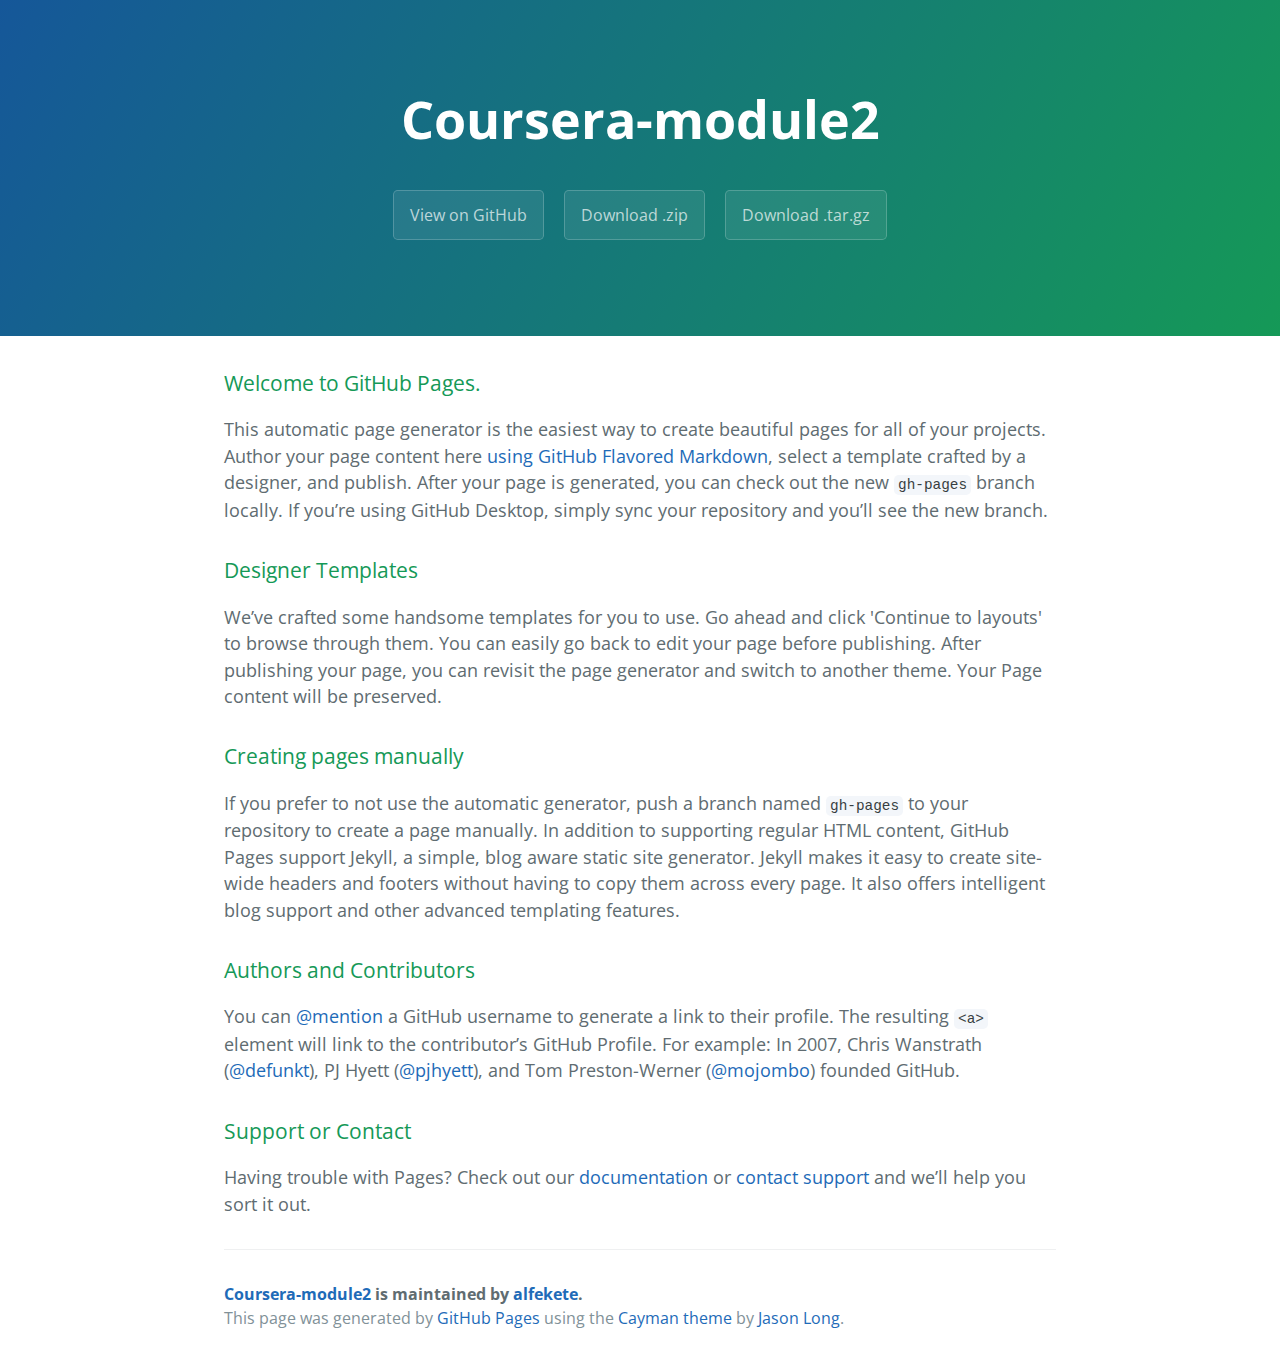
<file: index.html>
<!DOCTYPE html>
<html lang="en-us">
  <head>
    <meta charset="UTF-8">
    <title>Coursera-module2 by alfekete</title>
    <meta name="viewport" content="width=device-width, initial-scale=1">
    <link rel="stylesheet" type="text/css" href="stylesheets/normalize.css" media="screen">
    <link href='https://fonts.googleapis.com/css?family=Open+Sans:400,700' rel='stylesheet' type='text/css'>
    <link rel="stylesheet" type="text/css" href="stylesheets/stylesheet.css" media="screen">
    <link rel="stylesheet" type="text/css" href="stylesheets/github-light.css" media="screen">
  </head>
  <body>
    <section class="page-header">
      <h1 class="project-name">Coursera-module2</h1>
      <h2 class="project-tagline"></h2>
      <a href="https://github.com/alfekete/coursera-module2" class="btn">View on GitHub</a>
      <a href="https://github.com/alfekete/coursera-module2/zipball/master" class="btn">Download .zip</a>
      <a href="https://github.com/alfekete/coursera-module2/tarball/master" class="btn">Download .tar.gz</a>
    </section>

    <section class="main-content">
      <h3>
<a id="welcome-to-github-pages" class="anchor" href="#welcome-to-github-pages" aria-hidden="true"><span aria-hidden="true" class="octicon octicon-link"></span></a>Welcome to GitHub Pages.</h3>

<p>This automatic page generator is the easiest way to create beautiful pages for all of your projects. Author your page content here <a href="https://guides.github.com/features/mastering-markdown/">using GitHub Flavored Markdown</a>, select a template crafted by a designer, and publish. After your page is generated, you can check out the new <code>gh-pages</code> branch locally. If you’re using GitHub Desktop, simply sync your repository and you’ll see the new branch.</p>

<h3>
<a id="designer-templates" class="anchor" href="#designer-templates" aria-hidden="true"><span aria-hidden="true" class="octicon octicon-link"></span></a>Designer Templates</h3>

<p>We’ve crafted some handsome templates for you to use. Go ahead and click 'Continue to layouts' to browse through them. You can easily go back to edit your page before publishing. After publishing your page, you can revisit the page generator and switch to another theme. Your Page content will be preserved.</p>

<h3>
<a id="creating-pages-manually" class="anchor" href="#creating-pages-manually" aria-hidden="true"><span aria-hidden="true" class="octicon octicon-link"></span></a>Creating pages manually</h3>

<p>If you prefer to not use the automatic generator, push a branch named <code>gh-pages</code> to your repository to create a page manually. In addition to supporting regular HTML content, GitHub Pages support Jekyll, a simple, blog aware static site generator. Jekyll makes it easy to create site-wide headers and footers without having to copy them across every page. It also offers intelligent blog support and other advanced templating features.</p>

<h3>
<a id="authors-and-contributors" class="anchor" href="#authors-and-contributors" aria-hidden="true"><span aria-hidden="true" class="octicon octicon-link"></span></a>Authors and Contributors</h3>

<p>You can <a href="https://help.github.com/articles/basic-writing-and-formatting-syntax/#mentioning-users-and-teams" class="user-mention">@mention</a> a GitHub username to generate a link to their profile. The resulting <code>&lt;a&gt;</code> element will link to the contributor’s GitHub Profile. For example: In 2007, Chris Wanstrath (<a href="https://github.com/defunkt" class="user-mention">@defunkt</a>), PJ Hyett (<a href="https://github.com/pjhyett" class="user-mention">@pjhyett</a>), and Tom Preston-Werner (<a href="https://github.com/mojombo" class="user-mention">@mojombo</a>) founded GitHub.</p>

<h3>
<a id="support-or-contact" class="anchor" href="#support-or-contact" aria-hidden="true"><span aria-hidden="true" class="octicon octicon-link"></span></a>Support or Contact</h3>

<p>Having trouble with Pages? Check out our <a href="https://help.github.com/pages">documentation</a> or <a href="https://github.com/contact">contact support</a> and we’ll help you sort it out.</p>

      <footer class="site-footer">
        <span class="site-footer-owner"><a href="https://github.com/alfekete/coursera-module2">Coursera-module2</a> is maintained by <a href="https://github.com/alfekete">alfekete</a>.</span>

        <span class="site-footer-credits">This page was generated by <a href="https://pages.github.com">GitHub Pages</a> using the <a href="https://github.com/jasonlong/cayman-theme">Cayman theme</a> by <a href="https://twitter.com/jasonlong">Jason Long</a>.</span>
      </footer>

    </section>

  
  </body>
</html>
</file>
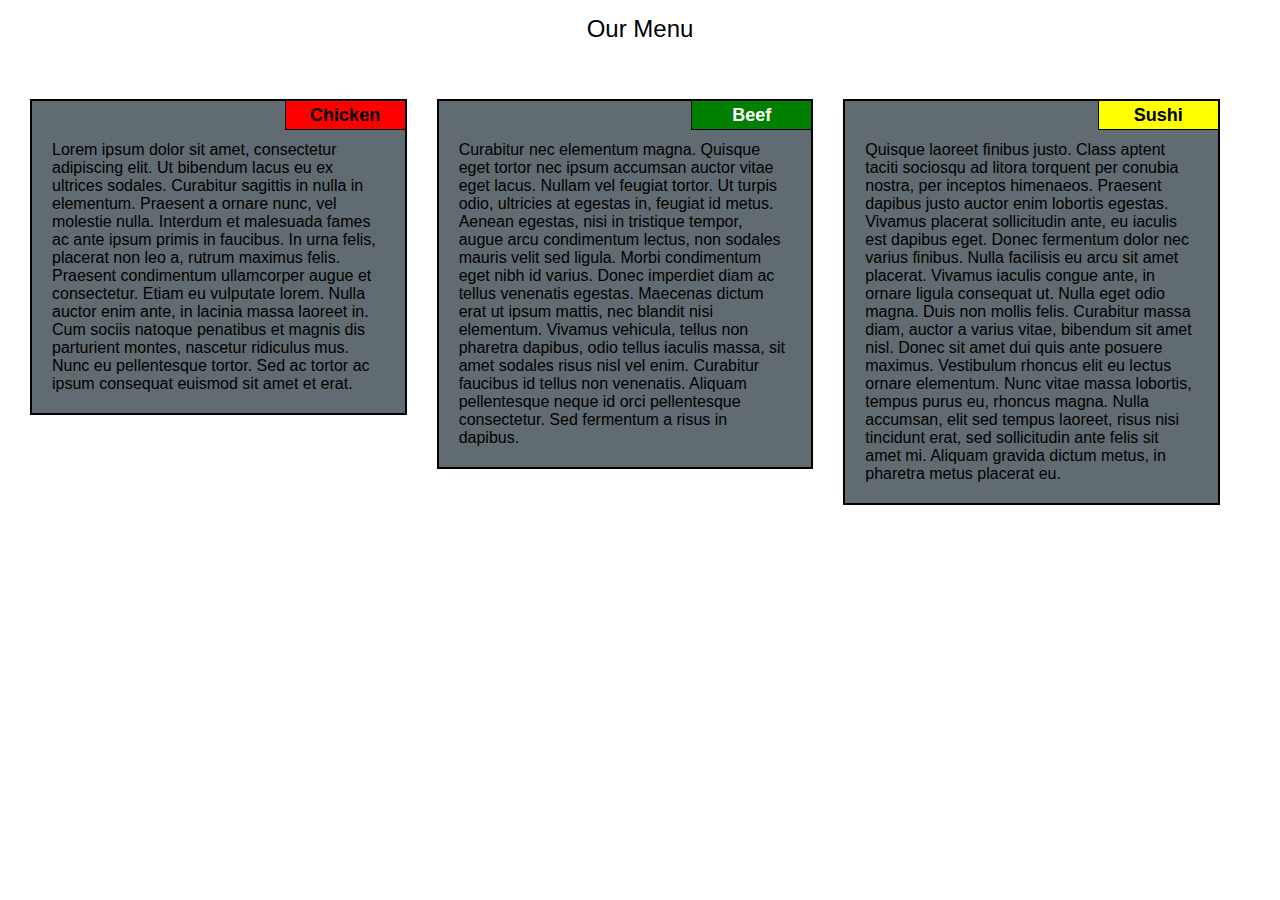
<file: module2-solution/index.html>
<!DOCTYPE html>
<html>
    <head>
        <title>Responsive Layout for module 2</title>
        <meta charset="UTF-8">
        <meta http-equiv="X-UA-Compatible" content="IE=edge">
        <meta name="viewport" content="width=device-width, initial-scale=1.0">
        <link rel="stylesheet" href="css/styles.css">
    </head>
    <body>
        <h1>Our Menu</h1>
        <div class="row">
            <div class="box col-lg-4 col-md-6 col-sm-12">
                <div class="container">
                    <h2>Chicken</h2>
                    <div>Lorem ipsum dolor sit amet, consectetur adipiscing elit. Ut bibendum lacus eu ex ultrices sodales. Curabitur sagittis in nulla in elementum. Praesent a ornare nunc, vel molestie nulla. Interdum et malesuada fames ac ante ipsum primis in faucibus. In urna felis, placerat non leo a, rutrum maximus felis. Praesent condimentum ullamcorper augue et consectetur. Etiam eu vulputate lorem. Nulla auctor enim ante, in lacinia massa laoreet in. Cum sociis natoque penatibus et magnis dis parturient montes, nascetur ridiculus mus. Nunc eu pellentesque tortor. Sed ac tortor ac ipsum consequat euismod sit amet et erat.</div>
                </div>
            </div>
            <div class="box col-lg-4 col-md-6 col-sm-12">
                <div class="container noMargin">
                    <h2>Beef</h2>
                    <div>Curabitur nec elementum magna. Quisque eget tortor nec ipsum accumsan auctor vitae eget lacus. Nullam vel feugiat tortor. Ut turpis odio, ultricies at egestas in, feugiat id metus. Aenean egestas, nisi in tristique tempor, augue arcu condimentum lectus, non sodales mauris velit sed ligula. Morbi condimentum eget nibh id varius. Donec imperdiet diam ac tellus venenatis egestas. Maecenas dictum erat ut ipsum mattis, nec blandit nisi elementum. Vivamus vehicula, tellus non pharetra dapibus, odio tellus iaculis massa, sit amet sodales risus nisl vel enim. Curabitur faucibus id tellus non venenatis. Aliquam pellentesque neque id orci pellentesque consectetur. Sed fermentum a risus in dapibus.</div>
                </div>
            </div>
            <div class="box col-lg-4 col-md-12 col-sm-12">
                <div class="container">
                    <h2>Sushi</h2>
                    <div>Quisque laoreet finibus justo. Class aptent taciti sociosqu ad litora torquent per conubia nostra, per inceptos himenaeos. Praesent dapibus justo auctor enim lobortis egestas. Vivamus placerat sollicitudin ante, eu iaculis est dapibus eget. Donec fermentum dolor nec varius finibus. Nulla facilisis eu arcu sit amet placerat. Vivamus iaculis congue ante, in ornare ligula consequat ut. Nulla eget odio magna. Duis non mollis felis. Curabitur massa diam, auctor a varius vitae, bibendum sit amet nisl. Donec sit amet dui quis ante posuere maximus. Vestibulum rhoncus elit eu lectus ornare elementum. Nunc vitae massa lobortis, tempus purus eu, rhoncus magna. Nulla accumsan, elit sed tempus laoreet, risus nisi tincidunt erat, sed sollicitudin ante felis sit amet mi. Aliquam gravida dictum metus, in pharetra metus placerat eu.</div>
                </div>
            </div>
        </div>
    </body>
</html>
</file>
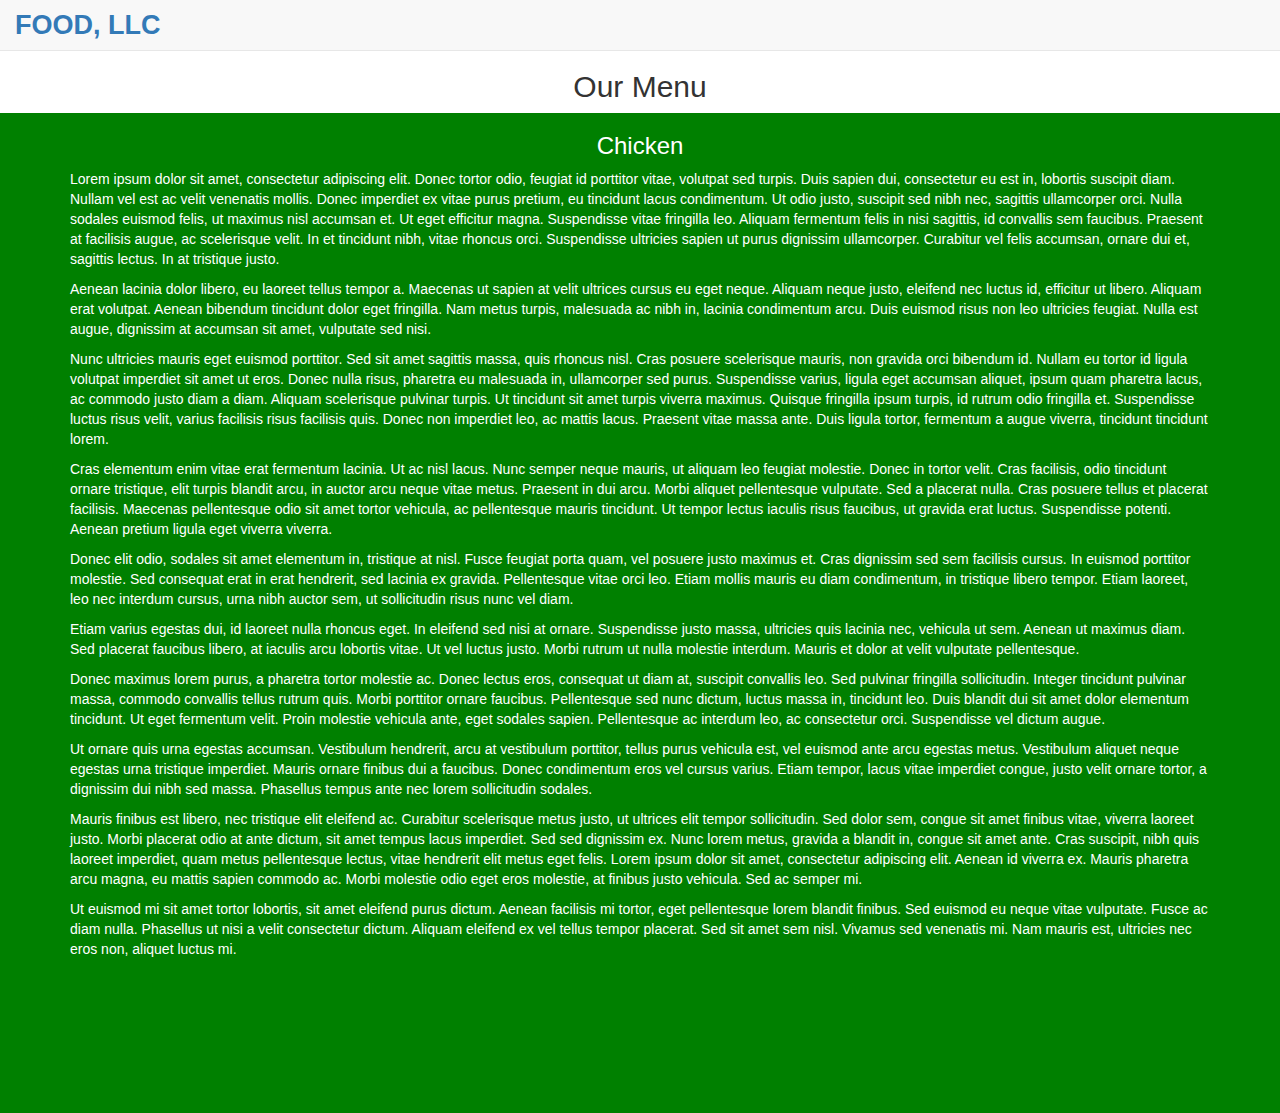
<file: module3-solution/index.html>
<!DOCTYPE html>
<html>
    <head>
        <title>Responsive Layout for module 3</title>
        <meta charset="UTF-8">
        <meta http-equiv="X-UA-Compatible" content="IE=edge">
        <meta name="viewport" content="width=device-width, initial-scale=1.0">
        <link rel="stylesheet" href="css/bootstrap.min.css">
        <link rel="stylesheet" href="css/styles.css">
    </head>
    <body>
        <header>
            <nav class="navbar navbar-default navbar-fixed-top">
                <div class="container-fluid">
                    <div class="navbar-header">
                        <div class="navbar-brand">
                            <a href="index.html"><h1>Food, LLC</h1></a>
                        </div>

                        <button type="button" class="navbar-toggle collapsed" data-toggle="collapse" data-target="#collapsable-nav" aria-expanded="false">
                            <span class="sr-only">Toggle navigation</span>
                            <span class="icon-bar"></span>
                            <span class="icon-bar"></span>
                            <span class="icon-bar"></span>
                        </button>
                    </div>
                    
                    <div id="collapsable-nav" class="collapse navbar-collapse">
                        <ul id="nav-list" class="nav navbar-nav navbar-right">
                            <li>
                                <a href="#"><br class="hidden-xs"> Chicken</a>
                            </li>
                            <li>
                                <a href="#"><br class="hidden-xs"> Beef</a>
                            </li>
                            <li>
                                <a href="#"><br class="hidden-xs"> Sushi</a>
                            </li>
                        </ul><!-- #nav-list -->
                    </div><!-- .collapse .navbar-collapse -->
                </div><!-- .container -->
            </nav><!-- #header-nav -->
        </header>
      
        <div class="container-fluid">
            <h2 class="text-center">Our Menu</h2>
            <div class="row">
                <div class="box col-xs-12">
                    <div class="container">
                        <h3 class="text-center">Chicken</h3>
                        <div>
                            <p>Lorem ipsum dolor sit amet, consectetur adipiscing elit. Donec tortor odio, feugiat id porttitor vitae, volutpat sed turpis. Duis sapien dui, consectetur eu est in, lobortis suscipit diam. Nullam vel est ac velit venenatis mollis. Donec imperdiet ex vitae purus pretium, eu tincidunt lacus condimentum. Ut odio justo, suscipit sed nibh nec, sagittis ullamcorper orci. Nulla sodales euismod felis, ut maximus nisl accumsan et. Ut eget efficitur magna. Suspendisse vitae fringilla leo. Aliquam fermentum felis in nisi sagittis, id convallis sem faucibus. Praesent at facilisis augue, ac scelerisque velit. In et tincidunt nibh, vitae rhoncus orci. Suspendisse ultricies sapien ut purus dignissim ullamcorper. Curabitur vel felis accumsan, ornare dui et, sagittis lectus. In at tristique justo.</p>
<p>Aenean lacinia dolor libero, eu laoreet tellus tempor a. Maecenas ut sapien at velit ultrices cursus eu eget neque. Aliquam neque justo, eleifend nec luctus id, efficitur ut libero. Aliquam erat volutpat. Aenean bibendum tincidunt dolor eget fringilla. Nam metus turpis, malesuada ac nibh in, lacinia condimentum arcu. Duis euismod risus non leo ultricies feugiat. Nulla est augue, dignissim at accumsan sit amet, vulputate sed nisi.</p>
<p>Nunc ultricies mauris eget euismod porttitor. Sed sit amet sagittis massa, quis rhoncus nisl. Cras posuere scelerisque mauris, non gravida orci bibendum id. Nullam eu tortor id ligula volutpat imperdiet sit amet ut eros. Donec nulla risus, pharetra eu malesuada in, ullamcorper sed purus. Suspendisse varius, ligula eget accumsan aliquet, ipsum quam pharetra lacus, ac commodo justo diam a diam. Aliquam scelerisque pulvinar turpis. Ut tincidunt sit amet turpis viverra maximus. Quisque fringilla ipsum turpis, id rutrum odio fringilla et. Suspendisse luctus risus velit, varius facilisis risus facilisis quis. Donec non imperdiet leo, ac mattis lacus. Praesent vitae massa ante. Duis ligula tortor, fermentum a augue viverra, tincidunt tincidunt lorem.</p>
<p>Cras elementum enim vitae erat fermentum lacinia. Ut ac nisl lacus. Nunc semper neque mauris, ut aliquam leo feugiat molestie. Donec in tortor velit. Cras facilisis, odio tincidunt ornare tristique, elit turpis blandit arcu, in auctor arcu neque vitae metus. Praesent in dui arcu. Morbi aliquet pellentesque vulputate. Sed a placerat nulla. Cras posuere tellus et placerat facilisis. Maecenas pellentesque odio sit amet tortor vehicula, ac pellentesque mauris tincidunt. Ut tempor lectus iaculis risus faucibus, ut gravida erat luctus. Suspendisse potenti. Aenean pretium ligula eget viverra viverra.</p>
<p>Donec elit odio, sodales sit amet elementum in, tristique at nisl. Fusce feugiat porta quam, vel posuere justo maximus et. Cras dignissim sed sem facilisis cursus. In euismod porttitor molestie. Sed consequat erat in erat hendrerit, sed lacinia ex gravida. Pellentesque vitae orci leo. Etiam mollis mauris eu diam condimentum, in tristique libero tempor. Etiam laoreet, leo nec interdum cursus, urna nibh auctor sem, ut sollicitudin risus nunc vel diam.</p>
<p>Etiam varius egestas dui, id laoreet nulla rhoncus eget. In eleifend sed nisi at ornare. Suspendisse justo massa, ultricies quis lacinia nec, vehicula ut sem. Aenean ut maximus diam. Sed placerat faucibus libero, at iaculis arcu lobortis vitae. Ut vel luctus justo. Morbi rutrum ut nulla molestie interdum. Mauris et dolor at velit vulputate pellentesque.</p>
<p>Donec maximus lorem purus, a pharetra tortor molestie ac. Donec lectus eros, consequat ut diam at, suscipit convallis leo. Sed pulvinar fringilla sollicitudin. Integer tincidunt pulvinar massa, commodo convallis tellus rutrum quis. Morbi porttitor ornare faucibus. Pellentesque sed nunc dictum, luctus massa in, tincidunt leo. Duis blandit dui sit amet dolor elementum tincidunt. Ut eget fermentum velit. Proin molestie vehicula ante, eget sodales sapien. Pellentesque ac interdum leo, ac consectetur orci. Suspendisse vel dictum augue.</p>
<p>Ut ornare quis urna egestas accumsan. Vestibulum hendrerit, arcu at vestibulum porttitor, tellus purus vehicula est, vel euismod ante arcu egestas metus. Vestibulum aliquet neque egestas urna tristique imperdiet. Mauris ornare finibus dui a faucibus. Donec condimentum eros vel cursus varius. Etiam tempor, lacus vitae imperdiet congue, justo velit ornare tortor, a dignissim dui nibh sed massa. Phasellus tempus ante nec lorem sollicitudin sodales.</p>
<p>Mauris finibus est libero, nec tristique elit eleifend ac. Curabitur scelerisque metus justo, ut ultrices elit tempor sollicitudin. Sed dolor sem, congue sit amet finibus vitae, viverra laoreet justo. Morbi placerat odio at ante dictum, sit amet tempus lacus imperdiet. Sed sed dignissim ex. Nunc lorem metus, gravida a blandit in, congue sit amet ante. Cras suscipit, nibh quis laoreet imperdiet, quam metus pellentesque lectus, vitae hendrerit elit metus eget felis. Lorem ipsum dolor sit amet, consectetur adipiscing elit. Aenean id viverra ex. Mauris pharetra arcu magna, eu mattis sapien commodo ac. Morbi molestie odio eget eros molestie, at finibus justo vehicula. Sed ac semper mi.</p>
<p>Ut euismod mi sit amet tortor lobortis, sit amet eleifend purus dictum. Aenean facilisis mi tortor, eget pellentesque lorem blandit finibus. Sed euismod eu neque vitae vulputate. Fusce ac diam nulla. Phasellus ut nisi a velit consectetur dictum. Aliquam eleifend ex vel tellus tempor placerat. Sed sit amet sem nisl. Vivamus sed venenatis mi. Nam mauris est, ultricies nec eros non, aliquet luctus mi. </p>                    
                        </div>
                    </div>
                </div>
            </div>
        </div>
        
        <!-- jQuery (Bootstrap JS plugins depend on it) -->
        <script src="js/jquery-2.1.4.min.js"></script>
        <script src="js/bootstrap.min.js"></script>
    </body>
</html>
</file>
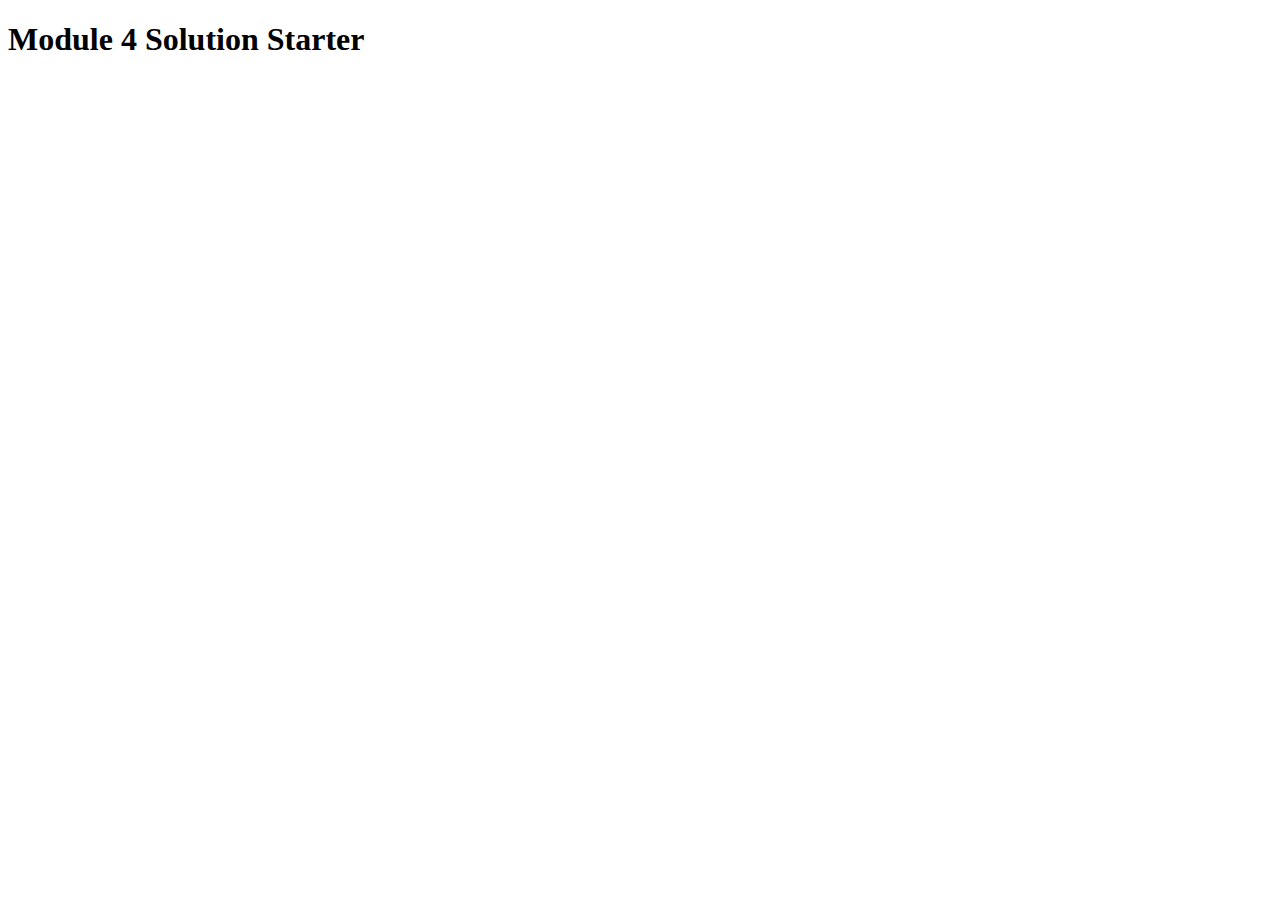
<file: module4-solution/index.html>
<!DOCTYPE html>
<html>
<head>
  <meta charset="utf-8">
  <title>Module 4 Solution Starter</title>
  <script>
    var names = []; // DO NOT REMOVE
  </script>
  <script src="SpeakHello.js"></script>
  <script src="SpeakGoodBye.js"></script>
  <script src="script.js"></script>
</head>
<body>
  <h1>Module 4 Solution Starter</h1>
</body>
</html>
</file>
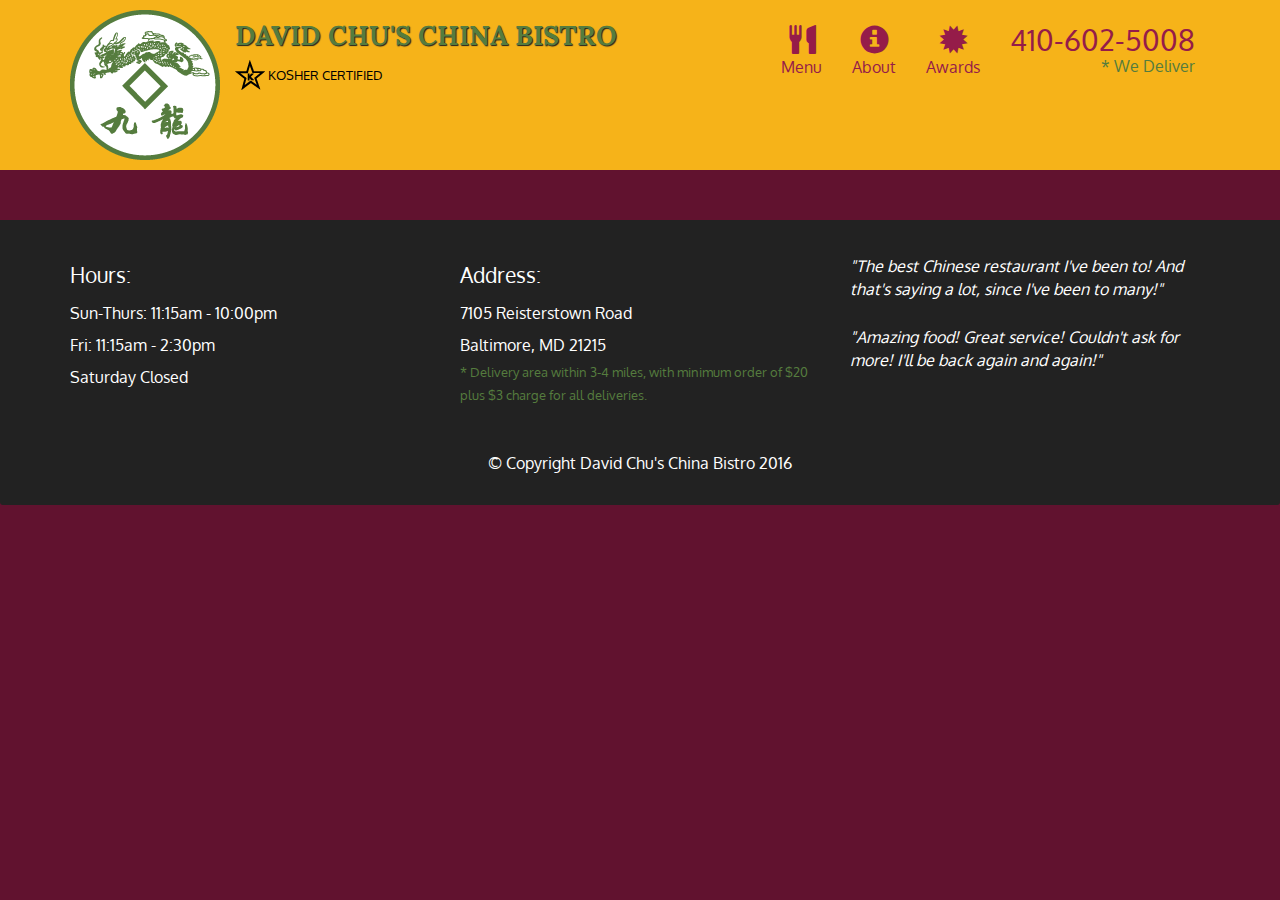
<file: module5-solution/index.html>
<!doctype html>
<html lang="en">
  <head>
    <meta charset="utf-8">
    <meta http-equiv="X-UA-Compatible" content="IE=edge">
    <meta name="viewport" content="width=device-width, initial-scale=1">
    <title>David Chu's China Bistro</title>
    <link rel="stylesheet" href="css/bootstrap.min.css">
    <link rel="stylesheet" href="css/styles.css">
    <link href='https://fonts.googleapis.com/css?family=Oxygen:400,300,700' rel='stylesheet' type='text/css'>
    <link href='https://fonts.googleapis.com/css?family=Lora' rel='stylesheet' type='text/css'>
  </head>
<body>
  <header>
    <nav id="header-nav" class="navbar navbar-default">
      <div class="container">
        <div class="navbar-header">
          <a href="index.html" class="pull-left visible-md visible-lg">
            <div id="logo-img" alt="Logo image"></div>
          </a>

          <div class="navbar-brand">
            <a href="index.html"><h1>David Chu's China Bistro</h1></a>
            <p>
              <img src="images/star-k-logo.png" alt="Kosher certification">
              <span>Kosher Certified</span>
            </p>
          </div>

          <button id="navbarToggle" type="button" class="navbar-toggle collapsed" data-toggle="collapse" data-target="#collapsable-nav" aria-expanded="false">
            <span class="sr-only">Toggle navigation</span>
            <span class="icon-bar"></span>
            <span class="icon-bar"></span>
            <span class="icon-bar"></span>
          </button>
        </div>
        
        <div id="collapsable-nav" class="collapse navbar-collapse">
           <ul id="nav-list" class="nav navbar-nav navbar-right">
            <li id="navHomeButton" class="visible-xs active">
              <a href="index.html">
                <span class="glyphicon glyphicon-home"></span> Home</a>
            </li>
            <li id="navMenuButton">
              <a href="#" onclick="$dc.loadMenuCategories();">
                <span class="glyphicon glyphicon-cutlery"></span><br class="hidden-xs"> Menu</a>
            </li>
            <li>
              <a href="#">
                <span class="glyphicon glyphicon-info-sign"></span><br class="hidden-xs"> About</a>
            </li>
            <li>
              <a href="#">
                <span class="glyphicon glyphicon-certificate"></span><br class="hidden-xs"> Awards</a>
            </li>
            <li id="phone" class="hidden-xs">
              <a href="tel:410-602-5008">
                <span>410-602-5008</span></a><div>* We Deliver</div>
            </li>
          </ul><!-- #nav-list -->
        </div><!-- .collapse .navbar-collapse -->
      </div><!-- .container -->
    </nav><!-- #header-nav -->
  </header>

  <div id="call-btn" class="visible-xs">
    <a class="btn" href="tel:410-602-5008">
    <span class="glyphicon glyphicon-earphone"></span>
    410-602-5008
    </a>
  </div>
  <div id="xs-deliver" class="text-center visible-xs">* We Deliver</div>

  <div id="main-content" class="container"></div>

  <footer class="panel-footer">
    <div class="container">
      <div class="row">
        <section id="hours" class="col-sm-4">
          <span>Hours:</span><br>
          Sun-Thurs: 11:15am - 10:00pm<br>
          Fri: 11:15am - 2:30pm<br>
          Saturday Closed
          <hr class="visible-xs">
        </section>
        <section id="address" class="col-sm-4">
          <span>Address:</span><br>
          7105 Reisterstown Road<br>
          Baltimore, MD 21215
          <p>* Delivery area within 3-4 miles, with minimum order of $20 plus $3 charge for all deliveries.</p>
          <hr class="visible-xs">
        </section>
        <section id="testimonials" class="col-sm-4">
          <p>"The best Chinese restaurant I've been to! And that's saying a lot, since I've been to many!"</p>
          <p>"Amazing food! Great service! Couldn't ask for more! I'll be back again and again!"</p>
        </section>
      </div>
      <div class="text-center">&copy; Copyright David Chu's China Bistro 2016</div>
    </div>
  </footer>

  <!-- jQuery (Bootstrap JS plugins depend on it) -->
  <script src="js/jquery-2.1.4.min.js"></script>
  <script src="js/bootstrap.min.js"></script>
  <script src="js/ajax-utils.js"></script>
  <script src="js/script.js"></script>
</body>
</html>
</file>
<file: stylesheets/stylesheet.css>
* {
  box-sizing: border-box; }

body {
  padding: 0;
  margin: 0;
  font-family: "Open Sans", "Helvetica Neue", Helvetica, Arial, sans-serif;
  font-size: 16px;
  line-height: 1.5;
  color: #606c71; }

a {
  color: #1e6bb8;
  text-decoration: none; }
  a:hover {
    text-decoration: underline; }

.btn {
  display: inline-block;
  margin-bottom: 1rem;
  color: rgba(255, 255, 255, 0.7);
  background-color: rgba(255, 255, 255, 0.08);
  border-color: rgba(255, 255, 255, 0.2);
  border-style: solid;
  border-width: 1px;
  border-radius: 0.3rem;
  transition: color 0.2s, background-color 0.2s, border-color 0.2s; }
  .btn + .btn {
    margin-left: 1rem; }

.btn:hover {
  color: rgba(255, 255, 255, 0.8);
  text-decoration: none;
  background-color: rgba(255, 255, 255, 0.2);
  border-color: rgba(255, 255, 255, 0.3); }

@media screen and (min-width: 64em) {
  .btn {
    padding: 0.75rem 1rem; } }

@media screen and (min-width: 42em) and (max-width: 64em) {
  .btn {
    padding: 0.6rem 0.9rem;
    font-size: 0.9rem; } }

@media screen and (max-width: 42em) {
  .btn {
    display: block;
    width: 100%;
    padding: 0.75rem;
    font-size: 0.9rem; }
    .btn + .btn {
      margin-top: 1rem;
      margin-left: 0; } }

.page-header {
  color: #fff;
  text-align: center;
  background-color: #159957;
  background-image: linear-gradient(120deg, #155799, #159957); }

@media screen and (min-width: 64em) {
  .page-header {
    padding: 5rem 6rem; } }

@media screen and (min-width: 42em) and (max-width: 64em) {
  .page-header {
    padding: 3rem 4rem; } }

@media screen and (max-width: 42em) {
  .page-header {
    padding: 2rem 1rem; } }

.project-name {
  margin-top: 0;
  margin-bottom: 0.1rem; }

@media screen and (min-width: 64em) {
  .project-name {
    font-size: 3.25rem; } }

@media screen and (min-width: 42em) and (max-width: 64em) {
  .project-name {
    font-size: 2.25rem; } }

@media screen and (max-width: 42em) {
  .project-name {
    font-size: 1.75rem; } }

.project-tagline {
  margin-bottom: 2rem;
  font-weight: normal;
  opacity: 0.7; }

@media screen and (min-width: 64em) {
  .project-tagline {
    font-size: 1.25rem; } }

@media screen and (min-width: 42em) and (max-width: 64em) {
  .project-tagline {
    font-size: 1.15rem; } }

@media screen and (max-width: 42em) {
  .project-tagline {
    font-size: 1rem; } }

.main-content :first-child {
  margin-top: 0; }
.main-content img {
  max-width: 100%; }
.main-content h1, .main-content h2, .main-content h3, .main-content h4, .main-content h5, .main-content h6 {
  margin-top: 2rem;
  margin-bottom: 1rem;
  font-weight: normal;
  color: #159957; }
.main-content p {
  margin-bottom: 1em; }
.main-content code {
  padding: 2px 4px;
  font-family: Consolas, "Liberation Mono", Menlo, Courier, monospace;
  font-size: 0.9rem;
  color: #383e41;
  background-color: #f3f6fa;
  border-radius: 0.3rem; }
.main-content pre {
  padding: 0.8rem;
  margin-top: 0;
  margin-bottom: 1rem;
  font: 1rem Consolas, "Liberation Mono", Menlo, Courier, monospace;
  color: #567482;
  word-wrap: normal;
  background-color: #f3f6fa;
  border: solid 1px #dce6f0;
  border-radius: 0.3rem; }
  .main-content pre > code {
    padding: 0;
    margin: 0;
    font-size: 0.9rem;
    color: #567482;
    word-break: normal;
    white-space: pre;
    background: transparent;
    border: 0; }
.main-content .highlight {
  margin-bottom: 1rem; }
  .main-content .highlight pre {
    margin-bottom: 0;
    word-break: normal; }
.main-content .highlight pre, .main-content pre {
  padding: 0.8rem;
  overflow: auto;
  font-size: 0.9rem;
  line-height: 1.45;
  border-radius: 0.3rem; }
.main-content pre code, .main-content pre tt {
  display: inline;
  max-width: initial;
  padding: 0;
  margin: 0;
  overflow: initial;
  line-height: inherit;
  word-wrap: normal;
  background-color: transparent;
  border: 0; }
  .main-content pre code:before, .main-content pre code:after, .main-content pre tt:before, .main-content pre tt:after {
    content: normal; }
.main-content ul, .main-content ol {
  margin-top: 0; }
.main-content blockquote {
  padding: 0 1rem;
  margin-left: 0;
  color: #819198;
  border-left: 0.3rem solid #dce6f0; }
  .main-content blockquote > :first-child {
    margin-top: 0; }
  .main-content blockquote > :last-child {
    margin-bottom: 0; }
.main-content table {
  display: block;
  width: 100%;
  overflow: auto;
  word-break: normal;
  word-break: keep-all; }
  .main-content table th {
    font-weight: bold; }
  .main-content table th, .main-content table td {
    padding: 0.5rem 1rem;
    border: 1px solid #e9ebec; }
.main-content dl {
  padding: 0; }
  .main-content dl dt {
    padding: 0;
    margin-top: 1rem;
    font-size: 1rem;
    font-weight: bold; }
  .main-content dl dd {
    padding: 0;
    margin-bottom: 1rem; }
.main-content hr {
  height: 2px;
  padding: 0;
  margin: 1rem 0;
  background-color: #eff0f1;
  border: 0; }

@media screen and (min-width: 64em) {
  .main-content {
    max-width: 64rem;
    padding: 2rem 6rem;
    margin: 0 auto;
    font-size: 1.1rem; } }

@media screen and (min-width: 42em) and (max-width: 64em) {
  .main-content {
    padding: 2rem 4rem;
    font-size: 1.1rem; } }

@media screen and (max-width: 42em) {
  .main-content {
    padding: 2rem 1rem;
    font-size: 1rem; } }

.site-footer {
  padding-top: 2rem;
  margin-top: 2rem;
  border-top: solid 1px #eff0f1; }

.site-footer-owner {
  display: block;
  font-weight: bold; }

.site-footer-credits {
  color: #819198; }

@media screen and (min-width: 64em) {
  .site-footer {
    font-size: 1rem; } }

@media screen and (min-width: 42em) and (max-width: 64em) {
  .site-footer {
    font-size: 1rem; } }

@media screen and (max-width: 42em) {
  .site-footer {
    font-size: 0.9rem; } }
</file>
<file: stylesheets/github-light.css>
/*
The MIT License (MIT)

Copyright (c) 2015 GitHub, Inc.

Permission is hereby granted, free of charge, to any person obtaining a copy
of this software and associated documentation files (the "Software"), to deal
in the Software without restriction, including without limitation the rights
to use, copy, modify, merge, publish, distribute, sublicense, and/or sell
copies of the Software, and to permit persons to whom the Software is
furnished to do so, subject to the following conditions:

The above copyright notice and this permission notice shall be included in all
copies or substantial portions of the Software.

THE SOFTWARE IS PROVIDED "AS IS", WITHOUT WARRANTY OF ANY KIND, EXPRESS OR
IMPLIED, INCLUDING BUT NOT LIMITED TO THE WARRANTIES OF MERCHANTABILITY,
FITNESS FOR A PARTICULAR PURPOSE AND NONINFRINGEMENT. IN NO EVENT SHALL THE
AUTHORS OR COPYRIGHT HOLDERS BE LIABLE FOR ANY CLAIM, DAMAGES OR OTHER
LIABILITY, WHETHER IN AN ACTION OF CONTRACT, TORT OR OTHERWISE, ARISING FROM,
OUT OF OR IN CONNECTION WITH THE SOFTWARE OR THE USE OR OTHER DEALINGS IN THE
SOFTWARE.

*/

.pl-c /* comment */ {
  color: #969896;
}

.pl-c1      /* constant, markup.raw, meta.diff.header, meta.module-reference, meta.property-name, support, support.constant, support.variable, variable.other.constant */,
.pl-s .pl-v /* string variable */ {
  color: #0086b3;
}

.pl-e  /* entity */,
.pl-en /* entity.name */ {
  color: #795da3;
}

.pl-s .pl-s1 /* string source */,
.pl-smi      /* storage.modifier.import, storage.modifier.package, storage.type.java, variable.other, variable.parameter.function */ {
  color: #333;
}

.pl-ent /* entity.name.tag */ {
  color: #63a35c;
}

.pl-k /* keyword, storage, storage.type */ {
  color: #a71d5d;
}

.pl-pds              /* punctuation.definition.string, string.regexp.character-class */,
.pl-s                /* string */,
.pl-s .pl-pse .pl-s1 /* string punctuation.section.embedded source */,
.pl-sr               /* string.regexp */,
.pl-sr .pl-cce       /* string.regexp constant.character.escape */,
.pl-sr .pl-sra       /* string.regexp string.regexp.arbitrary-repitition */,
.pl-sr .pl-sre       /* string.regexp source.ruby.embedded */ {
  color: #183691;
}

.pl-v /* variable */ {
  color: #ed6a43;
}

.pl-id /* invalid.deprecated */ {
  color: #b52a1d;
}

.pl-ii /* invalid.illegal */ {
  background-color: #b52a1d;
  color: #f8f8f8;
}

.pl-sr .pl-cce /* string.regexp constant.character.escape */ {
  color: #63a35c;
  font-weight: bold;
}

.pl-ml /* markup.list */ {
  color: #693a17;
}

.pl-mh        /* markup.heading */,
.pl-mh .pl-en /* markup.heading entity.name */,
.pl-ms        /* meta.separator */ {
  color: #1d3e81;
  font-weight: bold;
}

.pl-mq /* markup.quote */ {
  color: #008080;
}

.pl-mi /* markup.italic */ {
  color: #333;
  font-style: italic;
}

.pl-mb /* markup.bold */ {
  color: #333;
  font-weight: bold;
}

.pl-md /* markup.deleted, meta.diff.header.from-file */ {
  background-color: #ffecec;
  color: #bd2c00;
}

.pl-mi1 /* markup.inserted, meta.diff.header.to-file */ {
  background-color: #eaffea;
  color: #55a532;
}

.pl-mdr /* meta.diff.range */ {
  color: #795da3;
  font-weight: bold;
}

.pl-mo /* meta.output */ {
  color: #1d3e81;
}
</file>
<file: module2-solution/css/styles.css>
/********** Base styles **********/
* {
    box-sizing: border-box;
}
body{
    font-family: Verdana, Geneva, sans-serif;
    margin: 0;
    padding: 0;
}
h1 {
    font-size: 24px;
    font-style: normal;
    font-variant: normal;
    font-weight: 500;
    line-height: 26.4px;
    padding-bottom: 40px;
    text-align: center;
}
h2 {
  background-color: red;
  border-bottom: 1px solid black;
  border-left: 1px solid black;
  font-size: 18px;
  line-height: 28px;
  margin: 0;
  position: absolute;
  right: 0;
  text-align: center;
  width: 120px;
}

.box{
    position:relative;
}
div.box div.container div{
    padding: 40px 20px 20px;
}

.container{
    background-color: #606c71;
    border: 2px solid black;
    margin-right:30px;
    position: relative;
}
div.box:nth-child(2) h2{
    background-color: green;
    color: white;
}
div.box:nth-child(3) h2{
    background-color: yellow;
}

/* Simple Responsive Framework. */
.row {
    margin: 0 30px;
}

/********** Large devices only **********/
@media (min-width: 992px) {
  .col-lg-1, .col-lg-2, .col-lg-3, .col-lg-4, .col-lg-5, .col-lg-6, .col-lg-7, .col-lg-8, .col-lg-9, .col-lg-10, .col-lg-11, .col-lg-12 {
    float: left;
  }
  .col-lg-1 {
    width: 8.33%;
  }
  .col-lg-2 {
    width: 16.66%;
  }
  .col-lg-3 {
    width: 25%;
  }
  .col-lg-4 {
    width: 33.33%;
  }
  .col-lg-5 {
    width: 41.66%;
  }
  .col-lg-6 {
    width: 50%;
  }
  .col-lg-7 {
    width: 58.33%;
  }
  .col-lg-8 {
    width: 66.66%;
  }
  .col-lg-9 {
    width: 74.99%;
  }
  .col-lg-10 {
    width: 83.33%;
  }
  .col-lg-11 {
    width: 91.66%;
  }
  .col-lg-12 {
    width: 100%;
  }
}

/********** Tablet devices only **********/
@media (min-width: 768px) and (max-width: 991px) {
  .col-md-1, .col-md-2, .col-md-3, .col-md-4, .col-md-5, .col-md-6, .col-md-7, .col-md-8, .col-md-9, .col-md-10, .col-md-11, .col-md-12 {
    float: left;
  }
  .col-md-1 {
    width: 8.33%;
  }
  .col-md-2 {
    width: 16.66%;
  }
  .col-md-3 {
    width: 25%;
  }
  .col-md-4 {
    width: 33.33%;
  }
  .col-md-5 {
    width: 41.66%;
  }
  .col-md-6 {
    width: 50%;
  }
  .col-md-7 {
    width: 58.33%;
  }
  .col-md-8 {
    width: 66.66%;
  }
  .col-md-9 {
    width: 74.99%;
  }
  .col-md-10 {
    width: 83.33%;
  }
  .col-md-11 {
    width: 91.66%;
  }
  .col-md-12 {
    width: 100%;
    margin-top: 30px;
  }
  .col-md-6 .container{
    margin-right: 30px;
  }
  .container, .col-md-6 .noMargin{
      margin: 0;
  }
}

/********** Mobile devices only **********/
@media (max-width: 767px) {
  .col-sm-1, .col-sm-2, .col-sm-3, .col-sm-4, .col-sm-5, .col-sm-6, .col-sm-7, .col-sm-8, .col-sm-9, .col-sm-10, .col-sm-11, .col-sm-12 {
    float: left;
  }
  .col-sm-1 {
    width: 8.33%;
  }
  .col-sm-2 {
    width: 16.66%;
  }
  .col-sm-3 {
    width: 25%;
  }
  .col-sm-4 {
    width: 33.33%;
  }
  .col-sm-5 {
    width: 41.66%;
  }
  .col-sm-6 {
    width: 50%;
  }
  .col-sm-7 {
    width: 58.33%;
  }
  .col-sm-8 {
    width: 66.66%;
  }
  .col-sm-9 {
    width: 74.99%;
  }
  .col-sm-10 {
    width: 83.33%;
  }
  .col-sm-11 {
    width: 91.66%;
  }
  .col-sm-12 {
    width: 100%;
    margin: 15px 0;
  }
  .container{
      margin: 0;
  }
}
</file>
<file: module3-solution/css/styles.css>
/********** Base styles **********/
* {
    box-sizing: border-box;
}
body { padding-top: 50px; }
a, a:focus, a:hover{outline: 0;}

.navbar-brand h1 { /* Page name */
    font-size: 1.5em;
    text-transform: uppercase;
    font-weight: bold;
    margin-top: 0;
    margin-bottom: 0;
    line-height: .75;
}
.navbar-brand a:hover, .navbar-brand a:focus {
    text-decoration: none;
}
#nav-list{
    background-color: yellow;
}

.box{
    background-color: green;
    min-height: 1000px;
    padding: auto auto 40px;
    color: white;
}
/********** Large devices only **********/
@media (min-width: 992px) {
    #nav-list{
        display: none;
    }
}

/********** Tablet devices only **********/
@media (min-width: 768px) and (max-width: 991px) {
    #nav-list{
        display: none;
    }
}

/********** Mobile devices only **********/
@media (max-width: 767px) {
    ul.navbar-nav{
        margin-top: 0;
        margin-bottom: 0;
    }
    ul li a{
        text-align: center;
    }
    ul li{
        border-top:1px solid black;
    }
    ul li:nth-child(1){
        border-top:0;
    }
    #collapsable-nav{
        border: 1px solid black;
    }
}
</file>
<file: module5-solution/css/styles.css>
body {
  font-size: 16px;
  color: #fff;
  background-color: #61122f;
  font-family: 'Oxygen', sans-serif;
}

/** HEADER **/
#header-nav {
  background-color: #f6b319;
  border-radius: 0;
  border: 0;
}

#logo-img {
  background: url('../images/restaurant-logo_large.png') no-repeat;
  width: 150px;
  height: 150px;
  margin: 10px 15px 10px 0;
}

.navbar-brand {
  padding-top: 25px;
}
.navbar-brand h1 { /* Restaurant name */
  font-family: 'Lora', serif;
  color: #557c3e;
  font-size: 1.5em;
  text-transform: uppercase;
  font-weight: bold;
  text-shadow: 1px 1px 1px #222;
  margin-top: 0;
  margin-bottom: 0;
  line-height: .75;
}
.navbar-brand a:hover, .navbar-brand a:focus {
  text-decoration: none;
}
.navbar-brand p { /* Kosher cert */
  color: #000;
  text-transform: uppercase;
  font-size: .7em;
  margin-top: 15px;
}
.navbar-brand p span { /* Star-K */
  vertical-align: middle;
}

#nav-list {
  margin-top: 10px;
}
#nav-list a {
  color: #951C49;
  text-align: center;
}
#nav-list a:hover {
  background: #E7E7E7;
}
#nav-list a span {
  font-size: 1.8em;
}

#phone {
  margin-top: 5px;
}
#phone a { /* Phone number */
  text-align: right;
  padding-bottom: 0;
}
#phone div { /* We Deliver */
  color: #557c3e;
  text-align: right;
  padding-right: 15px;
}

.navbar-header button.navbar-toggle, .navbar-header .icon-bar {
  border: 1px solid #61122f;
}
.navbar-header button.navbar-toggle {
  clear: both;
  margin-top: -30px;
}
/* END HEADER */

/* FOOTER */
.panel-footer {
  margin-top: 30px;
  padding-top: 35px;
  padding-bottom: 30px;
  background-color: #222;
  border-top: 0;
}
.panel-footer div.row {
  margin-bottom: 35px;
}
#hours, #address {
  line-height: 2;
}
#hours > span, #address > span {
  font-size: 1.3em;
}
#address p {
  color: #557c3e;
  font-size: .8em;
  line-height: 1.8;
}
#testimonials {
  font-style: italic;
}
#testimonials p:nth-child(2) {
  margin-top: 25px;
}
/* END FOOTER */



/* HOME PAGE */
.container .jumbotron {
  box-shadow: 0 0 50px #3F0C1F;
  border: 2px solid #3F0C1F;
}

#menu-tile, #specials-tile, #map-tile {
  height: 250px;
  width: 100%;
  margin-bottom: 15px;
  position: relative;
  border: 2px solid #3F0C1F;
  overflow: hidden;
}
#menu-tile:hover, #specials-tile:hover, #map-tile:hover {
  box-shadow: 0 1px 5px 1px #cccccc;
}
#menu-tile {
  background: url('../images/menu-tile.jpg') no-repeat;
  background-position: center;
}
#specials-tile {
  background: url('../images/specials-tile.jpg') no-repeat;
  background-position: center;
}
#menu-tile span, #specials-tile span, #map-tile span {
  position: absolute;
  bottom: 0;
  right: 0;
  width: 100%;
  text-align: center;
  font-size: 1.6em;
  text-transform: uppercase;
  background-color: #000;
  color: #fff;
  opacity: .8;
}
/* END HOME PAGE */

/* MENU CATEGORIES PAGE */
.category-tile { 
  position: relative;
  border: 2px solid #3F0C1F;
  overflow: hidden;
  width: 200px;
  height: 200px;
  margin: 0 auto 15px;
}
.category-tile span {
  position: absolute;
  bottom: 0;
  right: 0;
  width: 100%;
  text-align: center;
  font-size: 1.2em;
  text-transform: uppercase;
  background-color: #000;
  color: #fff;
  opacity: .8;
}
.category-tile:hover {
  box-shadow: 0 1px 5px 1px #cccccc;
}

#menu-categories-title + div {
  margin-bottom: 50px;
}
/* END MENU CATEGORIES PAGE */

/* SINGLE CATEGORY PAGE */
.menu-item-tile {
  margin-bottom: 25px;
}
.menu-item-tile hr {
  width: 80%;
}
.menu-item-tile .menu-item-price {
  font-size: 1.1em;
  text-align: right;
  margin-top: -15px;
  margin-right: -15px;
}
.menu-item-tile .menu-item-price span {
  font-size: .6em;
}
.menu-item-photo {
  position: relative;
  border: 2px solid #3F0C1F; 
  overflow: hidden;
  padding: 0;
  margin-right: -15px;
  margin-left: auto;
  margin-bottom: 20px;
  max-width: 250px;
}
.menu-item-photo div {
  position: absolute;
  bottom: 0;
  right: 0;
  width: 80px;
  background-color: #557c3e;
  text-align: center;
}
.menu-item-description {
  padding-right: 30px;
}
h3.menu-item-title {
  margin: 0 0 10px;
}
.menu-item-details {
  font-size: .9em;
  font-style: italic;
}
/* END SINGLE CATEGORY PAGE */


/********** Large devices only **********/
@media (min-width: 1200px) {
  .container .jumbotron {
    background: url('../images/jumbotron_1200.jpg') no-repeat;
    height: 675px;
  }
}

/********** Medium devices only **********/
@media (min-width: 992px) and (max-width: 1199px) {
  /* Header */
  #logo-img {
    background: url('../images/restaurant-logo_medium.png') no-repeat;
    width: 100px;
    height: 100px;
    margin: 5px 5px 5px 0;
  }
  /* End Header */

  /* Home Page */
  .container .jumbotron {
    background: url('../images/jumbotron_992.jpg') no-repeat;
    height: 558px;
  }
  /* End Home Page */
}

/********** Small devices only **********/
@media (min-width: 768px) and (max-width: 991px) {
  /* Home Page */
  .container .jumbotron {
    background: url('../images/jumbotron_768.jpg') no-repeat;
    height: 432px;
  }
  /* End Home Page */
}

/********** Extra small devices only **********/
@media (max-width: 767px) {
  /* Header */
  .navbar-brand {
    padding-top: 10px;
    height: 80px;
  }
  .navbar-brand h1 { /* Restaurant name */
    padding-top: 10px;
    font-size: 5vw; /* 1vw = 1% of viewport width */
  }
  .navbar-brand p { /* Kosher cert */
    font-size: .6em;
    margin-top: 12px;
  }
  .navbar-brand p img { /* Star-K */
    height: 20px;
  }

  #collapsable-nav a { /* Collapsed nav menu text */
    font-size: 1.2em;
  }
  #collapsable-nav a span { /* Collapsed nav menu glyph */
    font-size: 1em;
    margin-right: 5px;
  }

  #call-btn > a {
    font-size: 1.5em;
    display: block;
    margin: 0 20px;
    padding: 10px;
    border: 2px solid #fff;
    background-color: #f6b319;
    color: #951c49;
  }
  #xs-deliver {
    margin-top: 5px;
    font-size: .7em;
    letter-spacing: .1em;
    text-transform: uppercase;
  }
  /* End Header */

  /* Footer */
  .panel-footer section {
    margin-bottom: 30px;
    text-align: center;
  }
  .panel-footer section:nth-child(3) {
    margin-bottom: 0; /* margin already exists on the whole row */
  }
  .panel-footer section hr {
    width: 50%;
  }
  /* End Footer */

  /* Home Page */
  .container .jumbotron {
    margin-top: 30px;
    padding: 0;
  }
  #menu-tile, #specials-tile {
    width: 360px;
    margin: 0 auto 15px;
  }

  .menu-item-photo {
    margin-right: auto;
  }
  .menu-item-tile .menu-item-price {
    text-align: center;
  }
  .menu-item-description {
    text-align: center;;
  }
}


/********** Super extra small devices Only :-) (e.g., iPhone 4) **********/
@media (max-width: 479px) {
  /* Header */
  .navbar-brand h1 { /* Restaurant name */
    padding-top: 5px;
    font-size: 6vw;
  }
  /* End Header */
  
  /* Home page */
  #menu-tile, #specials-tile {
    width: 280px;
    margin: 0 auto 15px;
  }

  .col-xxs-12 {
    position: relative;
    min-height: 1px;
    padding-right: 15px;
    padding-left: 15px;
    float: left;
    width: 100%;
  }
}
</file>
